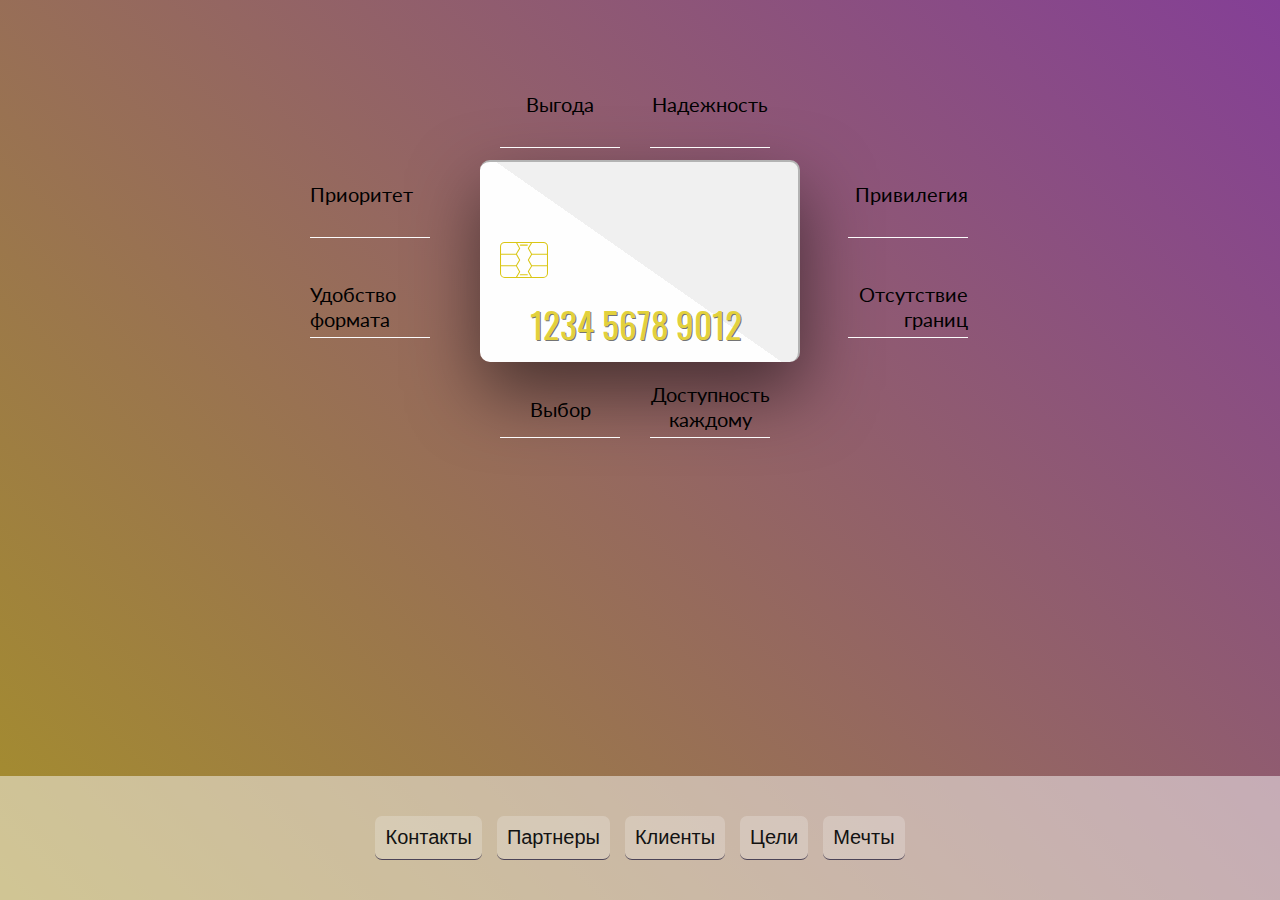
<file: index.html>
<!DOCTYPE html><html class="page" lang="ru"><head><meta charset="utf-8"><title>Карта лояльности</title><link rel="icon" href="favicon.ico"><link rel="stylesheet" href="css/style.min.css"><link rel="preload" href="fonts/lato/Lato-Regular.woff2" as="font" type="font/woff2" crossorigin="anonymous"><link rel="preload" href="fonts/oswald/oswaldregular.woff2" as="font" type="font/woff2" crossorigin="anonymous"><meta name="viewport" content="width=device-width,initial-scale=1"></head><body class="page__body"><main class="main-cantainer"><h1 class="visually-hidden">Карта лояльности</h1><section class="card"><h2 class="visually-hidden">Преимущества</h2><span class="card__chip"></span> <span class="card__wifi"></span> <span class="card__number">1234 5678 9012</span><ul class="card__advantages advantages"><li class="advantages__item">Выгода</li><li class="advantages__item">Надежность</li><li class="advantages__item">Выбор</li><li class="advantages__item">Доступность каждому</li><li class="advantages__item">Приоритет</li><li class="advantages__item">Удобство формата</li><li class="advantages__item">Отсутствие границ</li><li class="advantages__item">Привилегия</li></ul></section></main><footer class="page-footer"><div class="page-footer__container"><div class="contacts"><button class="el vkb">Контакты</button><div class="contacts__wrapper close"><span class="wc a"></span> <span class="tg a"></span> <span class="vb a"></span> <span class="vk a"></span> <span class="m a"></span></div></div><div class="partners"><button class="el par">Партнеры</button><div class="partners__wrapper close"><p>Становятся ими те, кто готов дарить значимое</p></div></div><div class="clients"><button class="el">Клиенты</button><div class="clients__wrapper close"><p>Каждый, кому важна поддержка к лучшему</p></div></div><div class="target"><button class="el">Цели</button><div class="target__wrapper close"><p>Снятие граней достигнутого</p></div></div><div class="far"><button class="el">Мечты</button><div class="far__wrapper close"><p>Сделать жизнь каждого радужной</p></div></div></div></footer><script src="js/main.js"></script></body></html>
</file>
<file: css/style.min.css>
@keyframes word{0%{color:transparent;border:0}10%{color:transparent}to{color:#f0f0f0}}.list-reset{margin:0;padding:0;list-style:none}@font-face{font-family:"Lato";font-style:normal;font-weight:400;src:url(../fonts/lato/Lato-Regular.woff2)format("woff2"),url(../fonts/lato/Lato-Regular.woff)format("woff");font-display:swap}@font-face{font-family:"Oswald";font-style:normal;font-weight:400;src:url(../fonts/oswald/oswaldregular.woff2)format("woff2"),url(../fonts/oswald/oswaldregular.woff)format("woff");font-display:swap}@font-face{font-family:"Oswald";font-style:normal;font-weight:500;src:url(../fonts/oswald/oswaldmedium.woff2)format("woff2"),url(../fonts/oswald/oswaldmedium.woff)format("woff");font-display:swap}img{max-width:100%;height:auto;display:block}.page,.page__body{width:100%;max-width:100%}.page{height:100%}.page__body{font-family:"Lato","Arial",sans-serif;font-size:16px;line-height:24px;color:#000;display:flex;flex-direction:column;align-items:center;margin:0 auto;min-height:100%;overflow-x:hidden;background:linear-gradient(45deg,#a58f2b,#843f96);background-repeat:no-repeat}.visually-hidden{position:absolute;width:1px;height:1px;margin:-1px;border:0;padding:0;white-space:nowrap;-webkit-clip-path:inset(100%);clip-path:inset(100%);clip:rect(0 0 0 0);overflow:hidden}.card{margin-top:50%;width:318px;height:200px;background:linear-gradient(35deg,#fefefe 50%,#f0f0f0 -50%);border-radius:10px;position:relative;box-shadow:#00000083 2px 30px 70px;border-top:2px solid #b3b3b3;border-right:2px solid #b3b3b3}@media (max-width:1220px){.card{margin-top:60%}}.card__number{font-family:"Oswald","Arial",sans-serif;font-size:35px;position:absolute;top:150px;left:50px;color:#e2d13c;text-shadow:#747474 1px 1px}.card__chip{background-image:url(../img/chip.svg);width:60px;height:45px;position:absolute;background-repeat:no-repeat;top:80px;left:20px}.advantages{margin:0;padding:0;list-style:none;position:relative}.advantages__item{font-size:20px;font-family:"Lato","Arial",sans-serif;line-height:25px;width:120px;position:absolute;animation:word;animation-fill-mode:forwards;border-bottom:1px solid #fcfcfc;padding-bottom:15px;text-align:center;height:40px}.advantages__item:nth-child(1){top:-70px;left:20px;animation-duration:1s}@media (max-width:1220px){.advantages__item:nth-child(1){top:-55px;padding-bottom:0}}.advantages__item:nth-child(2){top:-70px;left:170px;animation-duration:1.3s}@media (max-width:1220px){.advantages__item:nth-child(2){top:-55px;padding-bottom:0}}.advantages__item:nth-child(3){top:235px;left:20px;animation-duration:2.5s;padding-bottom:0}.advantages__item:nth-child(4){top:220px;left:170px;animation-duration:2.2s}.advantages__item:nth-child(5){top:20px;left:-170px;animation-duration:3.1s;text-align:left}@media (max-width:1220px){.advantages__item:nth-child(5){left:20px;top:305px;padding-bottom:0;text-align:center}}.advantages__item:nth-child(6){left:-170px;top:120px;animation-duration:2.8s;text-align:left}@media (max-width:1220px){.advantages__item:nth-child(6){left:170px;top:290px;text-align:center}}.advantages__item:nth-child(7){top:120px;left:368px;animation-duration:1.9s;text-align:right}@media (max-width:1220px){.advantages__item:nth-child(7){left:20px;top:-120px;text-align:center}}.advantages__item:nth-child(8){left:368px;top:20px;animation-duration:1.6s;text-align:right}@media (max-width:1220px){.advantages__item:nth-child(8){left:170px;top:-105px;padding-bottom:0;text-align:center}}.main-cantainer{flex-grow:2}.page-footer{width:100vw;padding:40px;background-color:#fcfcfc81}.page-footer__container{display:flex;flex-wrap:wrap;gap:15px;margin:0 auto;width:300px;justify-content:center}@media (min-width:1220px){.page-footer__container{width:900px}}.el{padding:10px;font-size:20px;color:#121212;border-radius:7px;border:0;border-bottom:1px solid #4c4457;background-color:#fcfcfc3b;box-sizing:border-box;cursor:pointer}.contacts{position:relative}.contacts__wrapper{background-color:#fff;position:absolute;top:-50px;left:-40px;display:flex;gap:10px;padding:10px;border-radius:5px}.a{width:25px;height:25px;background-repeat:no-repeat;background-size:cover}.vk{background-image:url(../img/vk.svg)}.wc{background-image:url(../img/wc.svg)}.vb{background-image:url(../img/vb.svg)}.tg{background-image:url(../img/tg.svg)}.m{background-image:url(../img/mail.svg)}.partners{position:relative}.partners__wrapper{display:block;position:absolute;width:200px;background-color:#fff;top:-110px;left:-40px;gap:10px;padding:10px;border-radius:5px}.clients__wrapper p,.far__wrapper p,.partners__wrapper p,.target__wrapper p{font-family:"Lato","Arial",sans-serif}.clients{position:relative}.clients__wrapper{display:block;position:absolute;width:200px;background-color:#fff;top:-110px;left:-40px;gap:10px;padding:10px;border-radius:5px}.target{position:relative}.target__wrapper{display:block;position:absolute;width:200px;background-color:#fff;top:-110px;left:-40px;gap:10px;padding:10px;border-radius:5px}.far{position:relative}.far__wrapper{display:block;position:absolute;width:200px;background-color:#fff;top:-110px;left:-40px;gap:10px;padding:10px;border-radius:5px}.close{display:none}
/*# sourceMappingURL=style.min.css.map */
</file>
